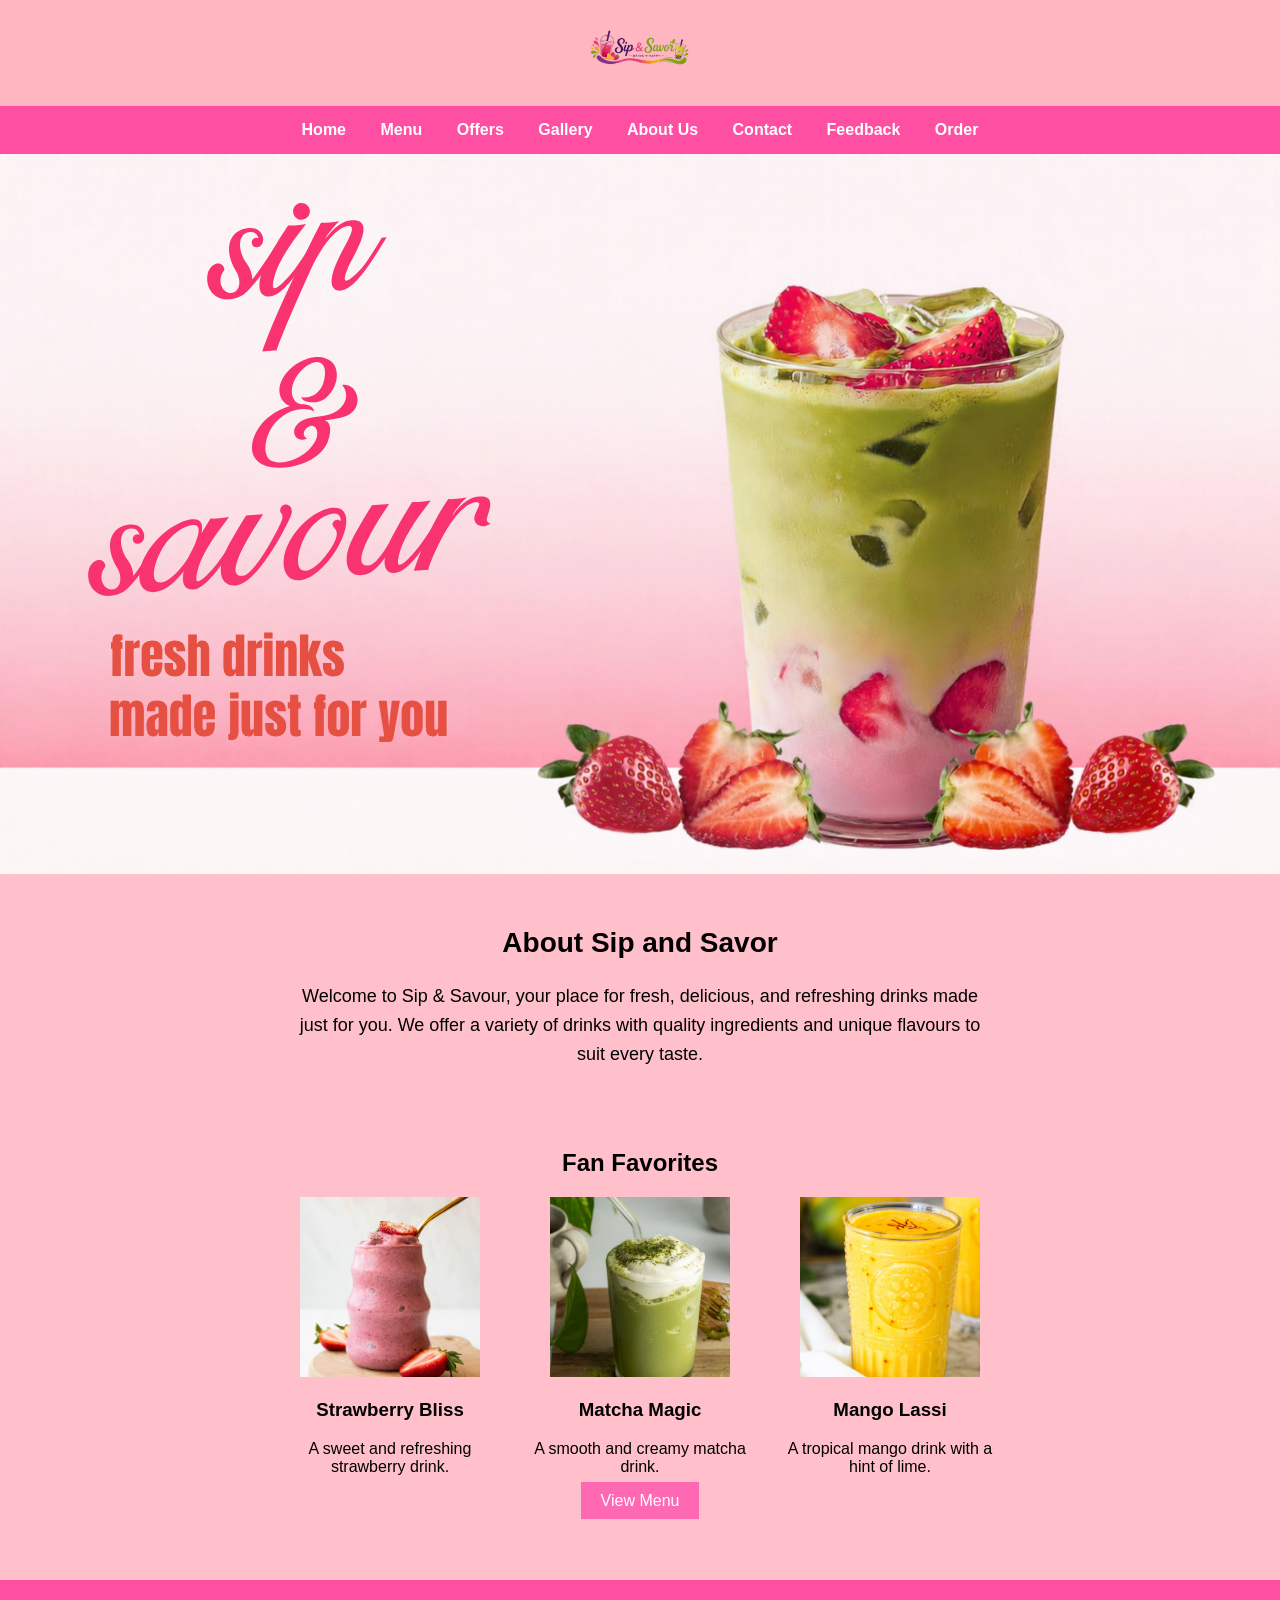
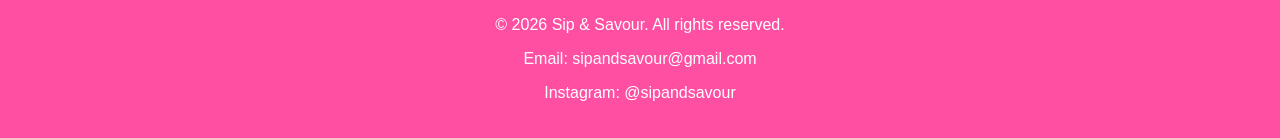
<file: index.html>
<!DOCTYPE html>
<html>
    <head>
        <title>SIP AND SAVOR</title>
        <link rel="stylesheet" href="style.css">
    </head>
    <body>
        <header>
            <img src="LOGO.png" alt="Logo" class="logo">
        </header>
        <nav>           
    <a href="index.html">Home</a>
    <a href="menu.html">Menu</a>
    <a href="offer.html">Offers</a>
    <a href="gallery.html">Gallery</a>
    <a href="about.html">About Us</a>
    <a href="contact.html">Contact</a>
    <a href="feedback.html">Feedback</a>
    <a href="order.html">Order</a>
        </nav>
    <div class="banner">
        <img src="2.png" alt="fresh drinks" class="banner-image" id="bannerImage">
    </div>

   <div class="about">
    <h2> 
        About Sip and Savor
    </h2>
    <p>
         Welcome to Sip & Savour, your place for fresh, delicious, and refreshing
        drinks made just for you. We offer a variety of drinks with quality
        ingredients and unique flavours to suit every taste.
    </p>
   </div>
   <div class="home-menu">

    <h2>Fan Favorites</h2>
    <div class="drink-type">

    <div class="drink">
    <img src="strawberry.jpeg" alt="Drink 1">
    <h3>Strawberry Bliss</h3>
    <p>A sweet and refreshing strawberry drink.</p>
    </div>

    <div class="drink">
        <img src="matcha.jpg" alt="Drink 2">
        <h3>Matcha Magic</h3>
        <p>A smooth and creamy matcha drink.</p>
    </div>

    <div class="drink">
        <img src="mango.jpg" alt="Drink 3">
        <h3>Mango Lassi</h3>
        <p>A tropical mango drink with a hint of lime.</p>
    </div>

    </div>

    <a href="menu.html" class="view-menu">View Menu</a>

   </div>
<footer>
    <p>&copy; 2026 Sip & Savour. All rights reserved.</p>
    <p>Email: sipandsavour@gmail.com</p>
    <p>Instagram: @sipandsavour</p>
</footer>

<script src="script.js"></script>
    </body>
</html>
</file>
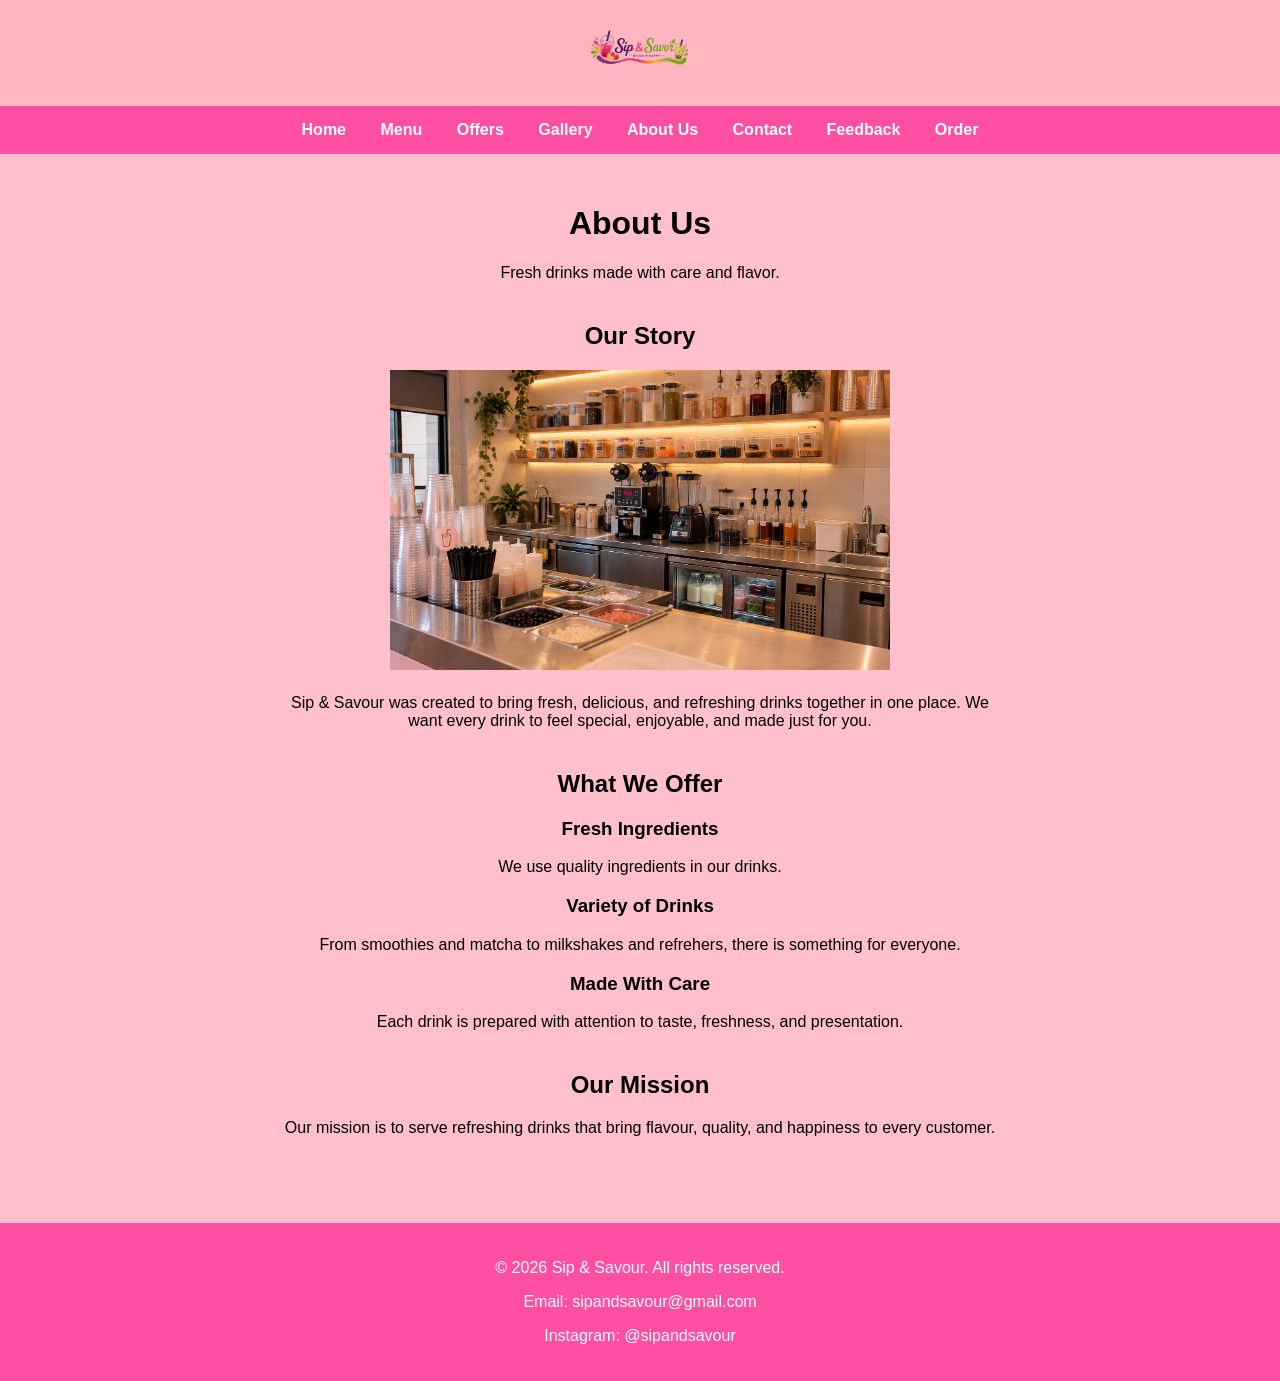
<file: about.html>
<!DOCTYPE html>
<html>
    <head>
        <title>SIP AND SAVOR</title>
        <link rel="stylesheet" href="style.css">
    </head>
    <body>
        <header>
            <img src="LOGO.png" alt="Logo" class="logo">
        </header>
        <nav>           
    <a href="index.html">Home</a>
    <a href="menu.html">Menu</a>
    <a href="offer.html">Offers</a>
    <a href="gallery.html">Gallery</a>
    <a href="about.html">About Us</a>
    <a href="contact.html">Contact</a>
    <a href="feedback.html">Feedback</a>
    <a href="order.html">Order</a>
        </nav>
    
    <div class="about-page">
        <h1>About Us</h1>
        <p>Fresh drinks made with care and flavor.</p>

        <div class="our-story">
            <h2>Our Story</h2>
            <img src="image10.png" alt="Our Story">
            <p>
            Sip & Savour was created to bring fresh, delicious, and refreshing
            drinks together in one place. We want every drink to feel special,
            enjoyable, and made just for you.
            </p>
        </div>
        <div class="what-we-offer">
            <h2>What We Offer</h2>

            <h3>Fresh Ingredients</h3>
            <p>We use quality ingredients in our drinks.</p>

            <h3>Variety of Drinks</h3>
            <p>
            From smoothies and matcha to milkshakes and refrehers, there is something for everyone.
            </p>

            <h3>Made With Care</h3>
            <p>
            Each drink is prepared with attention to taste,
            freshness, and presentation.
            </p>
        </div>
        <div class="mission">
            <h2>Our Mission</h2>
            <p>
            Our mission is to serve refreshing drinks that bring flavour,
            quality, and happiness to every customer.
            </p>
        </div>
    </div>

    <footer>
    <p>&copy; 2026 Sip & Savour. All rights reserved.</p>
    <p>Email: sipandsavour@gmail.com</p>
    <p>Instagram: @sipandsavour</p>
    </footer>
    </body>
</html>
</file>
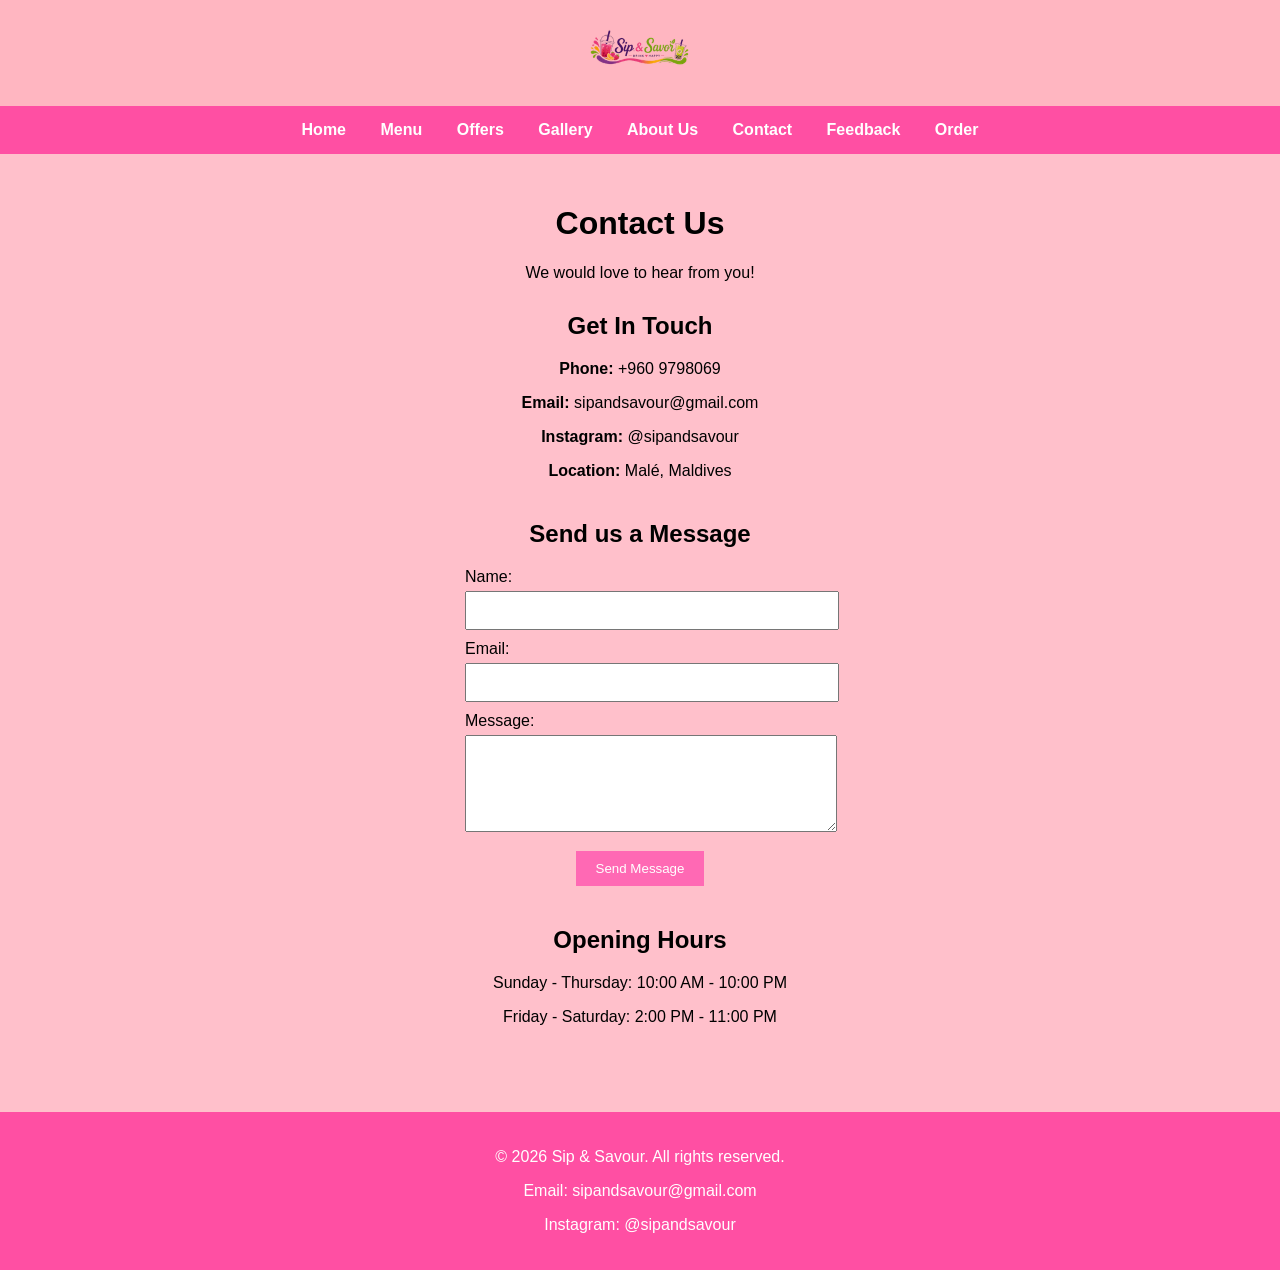
<file: contact.html>
<!DOCTYPE html>
<html>
    <head>
        <title>SIP AND SAVOR</title>
        <link rel="stylesheet" href="style.css">
    </head>
    <body>
        <header>
            <img src="LOGO.png" alt="Logo" class="logo">
        </header>
        <nav>           
    <a href="index.html">Home</a>
    <a href="menu.html">Menu</a>
    <a href="offer.html">Offers</a>
    <a href="gallery.html">Gallery</a>
    <a href="about.html">About Us</a>
    <a href="contact.html">Contact</a>
    <a href="feedback.html">Feedback</a>
    <a href="order.html">Order</a>
        </nav>
    

<div class="contact">
        <h1>Contact Us</h1>
        <p>We would love to hear from you!</p>

        <div class="contact-info">

            <h2>Get In Touch</h2>
            <p><strong>Phone:</strong> +960 9798069</p>
            <p><strong>Email:</strong> sipandsavour@gmail.com</p>
            <p><strong>Instagram:</strong> @sipandsavour</p>
            <p><strong>Location:</strong> Malé, Maldives</p>
        </div>
    

    <div class="contact-form">
        <h2>Send us a Message</h2>

        <form>

            <label>Name:</label>
            <input type="text" name="name">

            <label>Email:</label>
            <input type="email" name="email">

            <label>Message:</label>
            <textarea name="message" rows="5"></textarea>

            <button type="submit">Send Message</button>
        </form>
    </div>

    <div class="hours">
        <h2>Opening Hours</h2>

        <p>Sunday - Thursday: 10:00 AM - 10:00 PM</p>
        <p>Friday - Saturday: 2:00 PM - 11:00 PM</p>
    </div>
</div>
 <footer>
    <p>&copy; 2026 Sip & Savour. All rights reserved.</p>
    <p>Email: sipandsavour@gmail.com</p>
    <p>Instagram: @sipandsavour</p>
    </footer>
   </body>
</html>
</file>
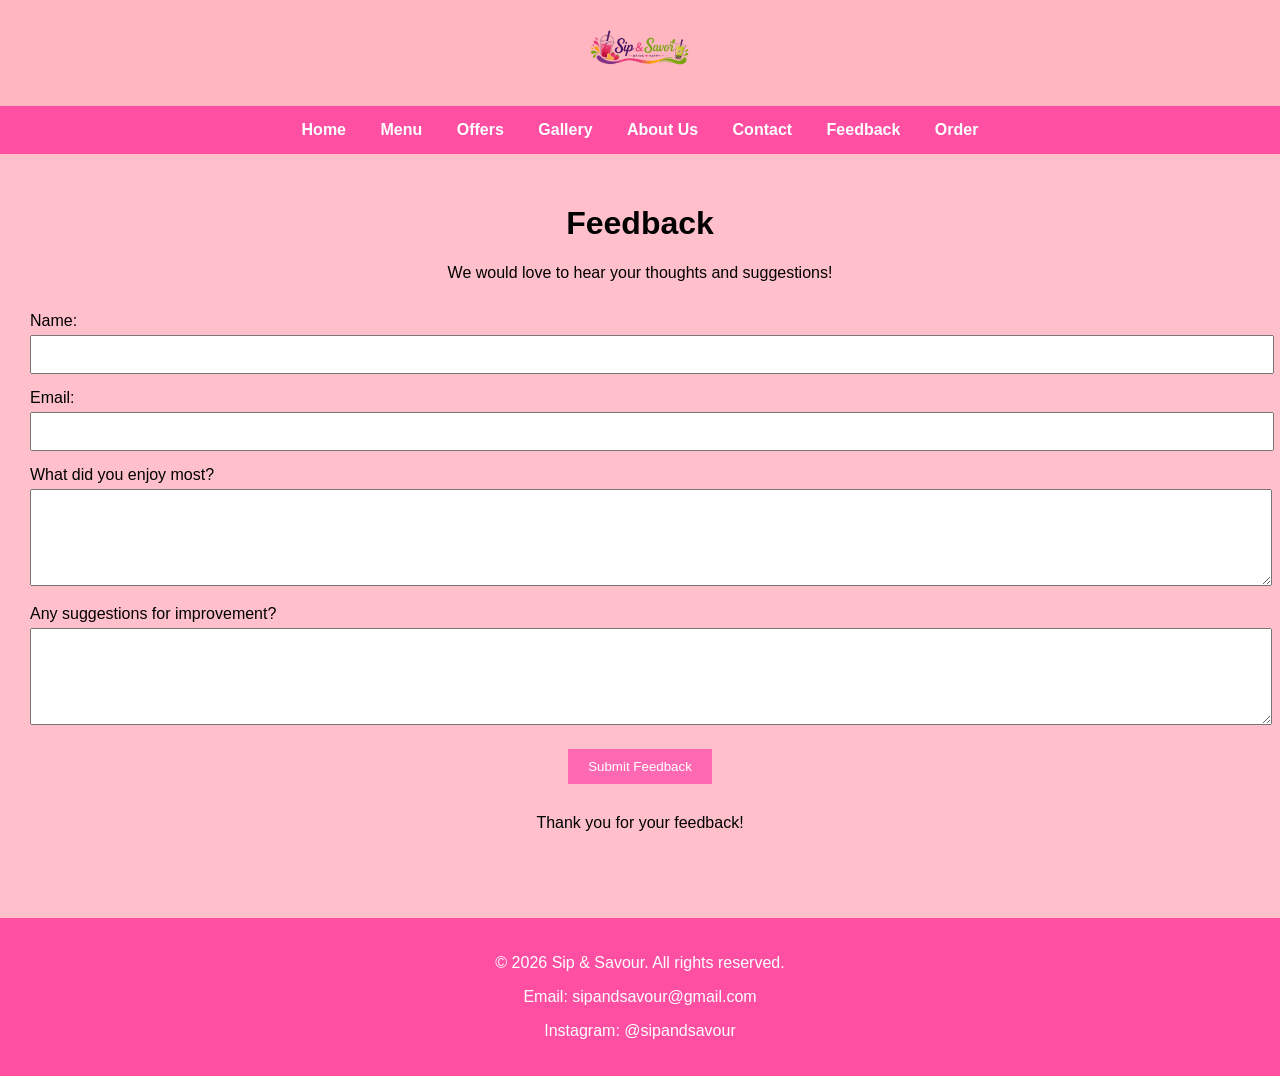
<file: feedback.html>
<!DOCTYPE html>
<html>
    <head>
        <title>SIP AND SAVOR</title>
        <link rel="stylesheet" href="style.css">
    </head>
    <body>
        <header>
            <img src="LOGO.png" alt="Logo" class="logo">
        </header>
        <nav>           
    <a href="index.html">Home</a>
    <a href="menu.html">Menu</a>
    <a href="offer.html">Offers</a>
    <a href="gallery.html">Gallery</a>
    <a href="about.html">About Us</a>
    <a href="contact.html">Contact</a>
    <a href="feedback.html">Feedback</a>
    <a href="order.html">Order</a>
        </nav>

    <div class="feedback-page">
        <h1>Feedback</h1>
        <p>We would love to hear your thoughts and suggestions!</p>
        <form class="feedback-form">

            <label>Name:</label>
            <input type="text" name="name">

            <label>Email:</label>
            <input type="email" name="email">

            <label>What did you enjoy most?</label>
            <textarea name="enjoyed" rows="5"></textarea>

            <label>Any suggestions for improvement?</label>
            <textarea name="suggestions" rows="5"></textarea>

            <br>
            <button type="submit">Submit Feedback</button>
        </form>
        <p>Thank you for your feedback!</p>
    </div>
     <footer>
    <p>&copy; 2026 Sip & Savour. All rights reserved.</p>
    <p>Email: sipandsavour@gmail.com</p>
    <p>Instagram: @sipandsavour</p>
    </footer>
    </body>
</html>
</file>
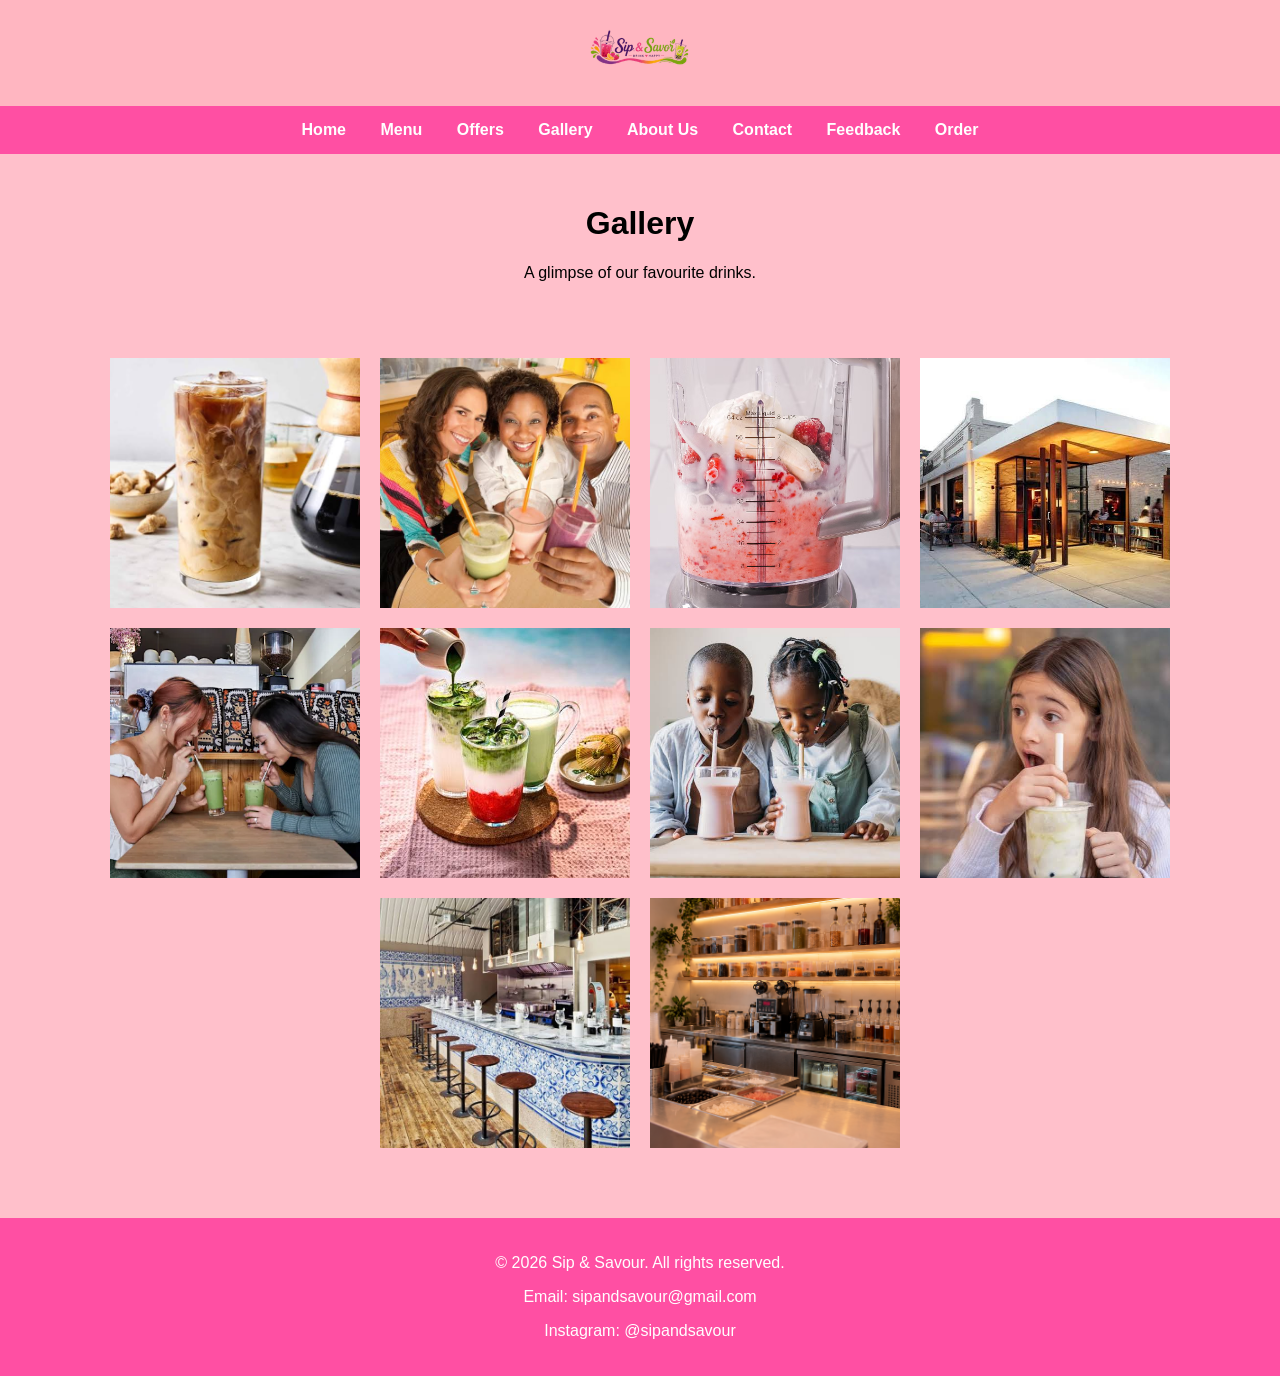
<file: gallery.html>
<!DOCTYPE html>
<html>
    <head>
        <title>SIP AND SAVOR</title>
        <link rel="stylesheet" href="style.css">
    </head>
    <body>
        <header>
            <img src="LOGO.png" alt="Logo" class="logo">
        </header>
        <nav>           
    <a href="index.html">Home</a>
    <a href="menu.html">Menu</a>
    <a href="offer.html">Offers</a>
    <a href="gallery.html">Gallery</a>
    <a href="about.html">About Us</a>
    <a href="contact.html">Contact</a>
    <a href="feedback.html">Feedback</a>
    <a href="order.html">Order</a>
        </nav>
    <div class="gallery-section">
    <h1>Gallery</h1>
    <p>A glimpse of our favourite drinks.</p>
    </div>
    <div class="gallery">
        <img src="coffee2.jpeg" alt="Drink 1">
        <img src="people.jpeg" alt="Drink 2">
        <img src="smoothies.jpg.avif" alt="Drink 3">

        <img src="restaurent.jpeg" alt="Drink 4">
        <img src="drinking.webp" alt="Drink 5">
        <img src="matcha-made.jpeg" alt="Drink 6">

        <img src="image7.jpeg" alt="Drink 7">
        <img src="image8.jpeg" alt="Drink 8">
        <img src="image9.jpeg" alt="Drink 9">
        <img src="image10.png" alt="Drink 10">
    </div>
    <footer>
    <p>&copy; 2026 Sip & Savour. All rights reserved.</p>
    <p>Email: sipandsavour@gmail.com</p>
    <p>Instagram: @sipandsavour</p>
    </footer>
    </body>
</html>
</file>
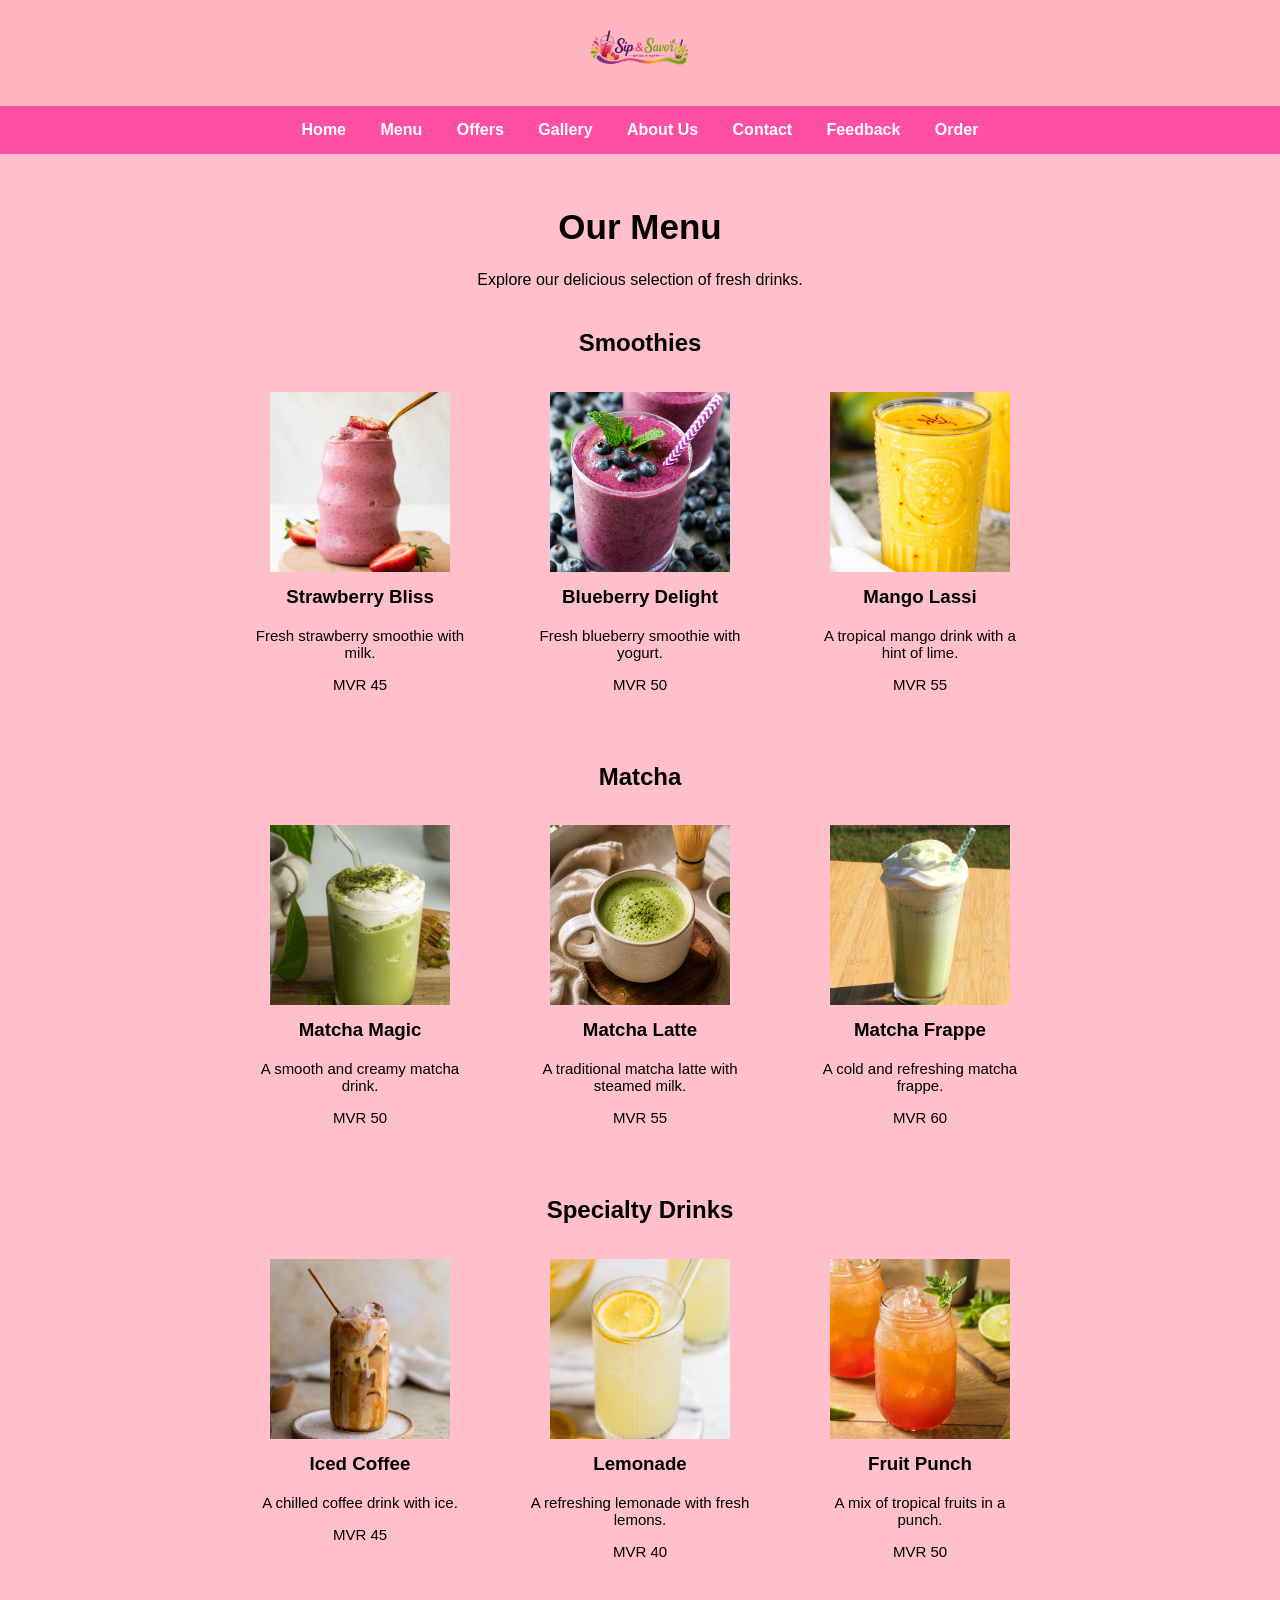
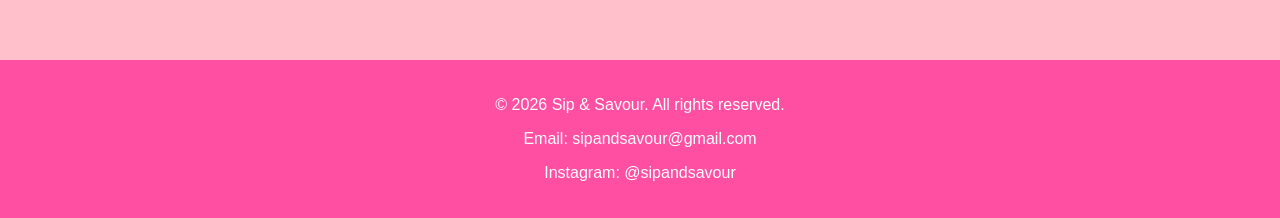
<file: menu.html>
<!DOCTYPE html>
<html>
    <head>
        <title>SIP AND SAVOR</title>
        <link rel="stylesheet" href="style.css">
    </head>
    <body>
        <header>
            <img src="LOGO.png" alt="Logo" class="logo">
        </header>
        <nav>           
    <a href="index.html">Home</a>
    <a href="menu.html">Menu</a>
    <a href="offer.html">Offers</a>
    <a href="gallery.html">Gallery</a>
    <a href="about.html">About Us</a>
    <a href="contact.html">Contact</a>
    <a href="feedback.html">Feedback</a>
    <a href="order.html">Order</a>
        </nav>

<div class="menu">
    <h1>Our Menu</h1>
    <p>Explore our delicious selection of fresh drinks.</p>

    <div class="menu-category">

        <h2>Smoothies</h2>

        <div class="menu-items">
            
            <div class="menu-drinks">
                <img src="strawberry.jpeg" alt="Strawberry Bliss">
                <h3>Strawberry Bliss</h3>
                <p>Fresh strawberry smoothie with milk.</p>
                <p>MVR 45</p>
            </div>
            <div class="menu-drinks">
                <img src="blueberry.jpg" alt="Blueberry smoothie">
                <h3>Blueberry Delight</h3>
                <p>Fresh blueberry smoothie with yogurt.</p>
                <p>MVR 50</p>
            </div>
            <div class="menu-drinks">
                <img src="mango.jpg" alt="Mango Lassi">
                <h3>Mango Lassi</h3>
                <p>A tropical mango drink with a hint of lime.</p>
                <p>MVR 55</p>
            </div>
        </div>
    </div>

    <div class="menu-category">
        <h2>Matcha</h2>
        <div class="menu-items">
            <div class="menu-drinks">
                <img src="matcha.jpg" alt="Matcha Magic">
                <h3>Matcha Magic</h3>
                <p>A smooth and creamy matcha drink.</p>
                <p>MVR 50</p>
            </div>
            <div class="menu-drinks">
                <img src="matcha-latte.jpg" alt="Matcha Latte">
                <h3>Matcha Latte</h3>
                <p>A traditional matcha latte with steamed milk.</p>
                <p>MVR 55</p>
            </div>
            <div class="menu-drinks">
                <img src="matcha-frappe.jpg" alt="Matcha Frappe">
                <h3>Matcha Frappe</h3>
                <p>A cold and refreshing matcha frappe.</p>
                <p>MVR 60</p>
            </div>

        </div>
    </div>      
    
    <div class="menu-category">
        <h2>Specialty Drinks</h2>
        <div class="menu-items">
            <div class="menu-drinks">
                <img src="iced-coffee.jpg" alt="Iced Coffee">
                <h3>Iced Coffee</h3>
                <p>A chilled coffee drink with ice.</p>
                <p>MVR 45</p>
            </div>
            <div class="menu-drinks">
                <img src="lemonade.jpg" alt="Lemonade">
                <h3>Lemonade</h3>
                <p>A refreshing lemonade with fresh lemons.</p>
                <p>MVR 40</p>
            </div>
            <div class="menu-drinks">
                <img src="fruit-punch.jpeg" alt="Fruit Punch">
                <h3>Fruit Punch</h3>
                <p>A mix of tropical fruits in a punch.</p>
                <p>MVR 50</p>
            </div>

        </div>

    </div>

</div>   

<footer>
    <p>&copy; 2026 Sip & Savour. All rights reserved.</p>
    <p>Email: sipandsavour@gmail.com</p>
    <p>Instagram: @sipandsavour</p>
</footer>

    </body>
</html>
</file>
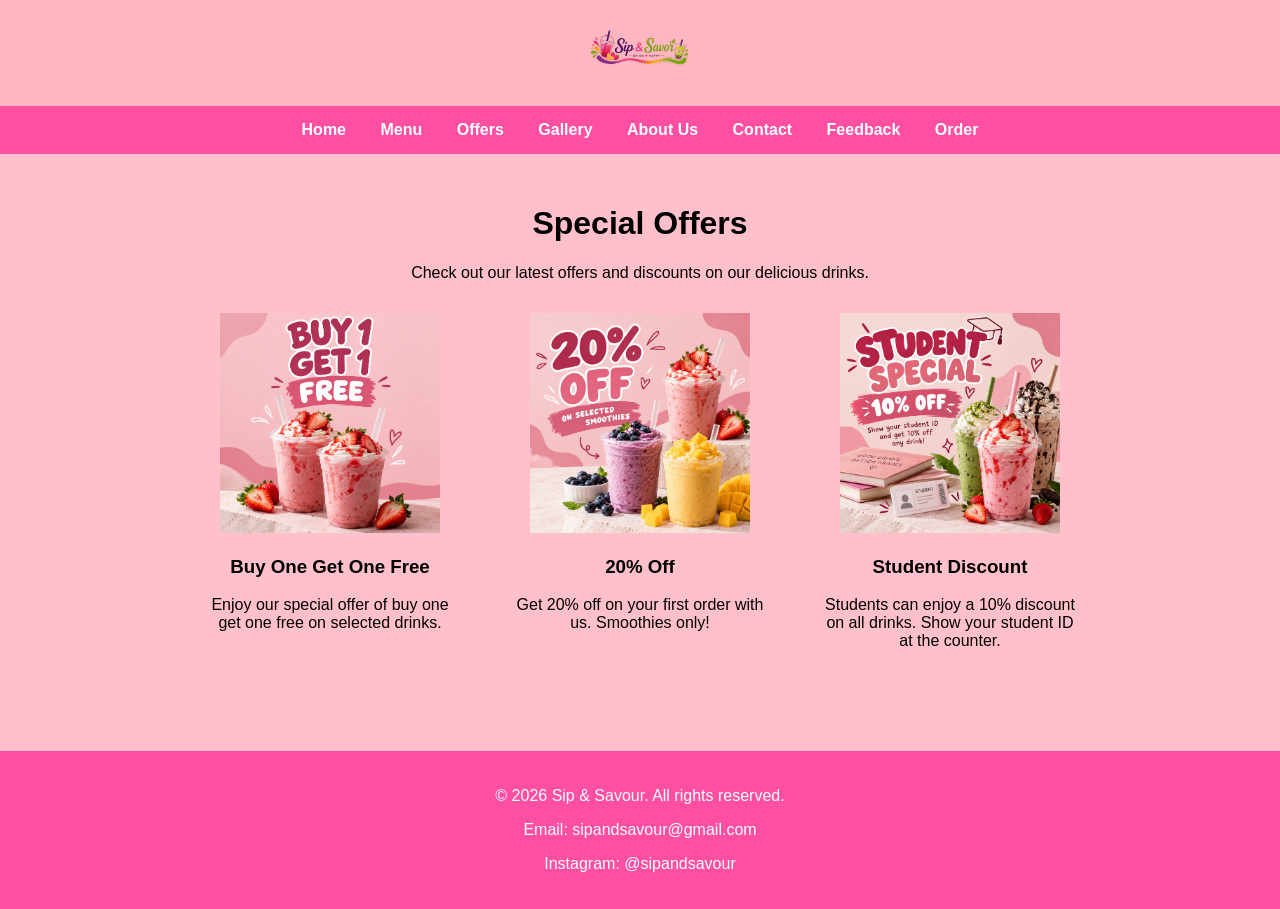
<file: offer.html>
<!DOCTYPE html>
<html>
    <head>
        <title>SIP AND SAVOR</title>
        <link rel="stylesheet" href="style.css">
    </head>
    <body>
        <header>
            <img src="LOGO.png" alt="Logo" class="logo">
        </header>
        <nav>           
    <a href="index.html">Home</a>
    <a href="menu.html">Menu</a>
    <a href="offer.html">Offers</a>
    <a href="gallery.html">Gallery</a>
    <a href="about.html">About Us</a>
    <a href="contact.html">Contact</a>
    <a href="feedback.html">Feedback</a>
    <a href="order.html">Order</a>
        </nav>
    <div class="offers">

        <h1>Special Offers</h1>
        <p>Check out our latest offers and discounts on our delicious drinks.</p>

        <div class="offer-provided">
            <div class="offer">
                <img src="BOGOF.png" alt="Buy One Get One Free">
                <h3>Buy One Get One Free</h3>
                <p>Enjoy our special offer of buy one get one free on selected drinks.</p>
            </div>
            <div class="offer">
                <img src="smoothie-dis.png" alt="20% Off">
                <h3>20% Off</h3>
                <p>Get 20% off on your first order with us. Smoothies only!</p>
            </div>
            <div class="offer">
                <img src="student.png" alt="Student Discount">
                <h3>Student Discount</h3>
                <p>Students can enjoy a 10% discount on all drinks. Show your student ID at the counter.</p>
            </div>
        </div>

    </div>
    <footer>
    <p>&copy; 2026 Sip & Savour. All rights reserved.</p>
    <p>Email: sipandsavour@gmail.com</p>
    <p>Instagram: @sipandsavour</p>
    </footer>
    
    </body>
</html>
</file>
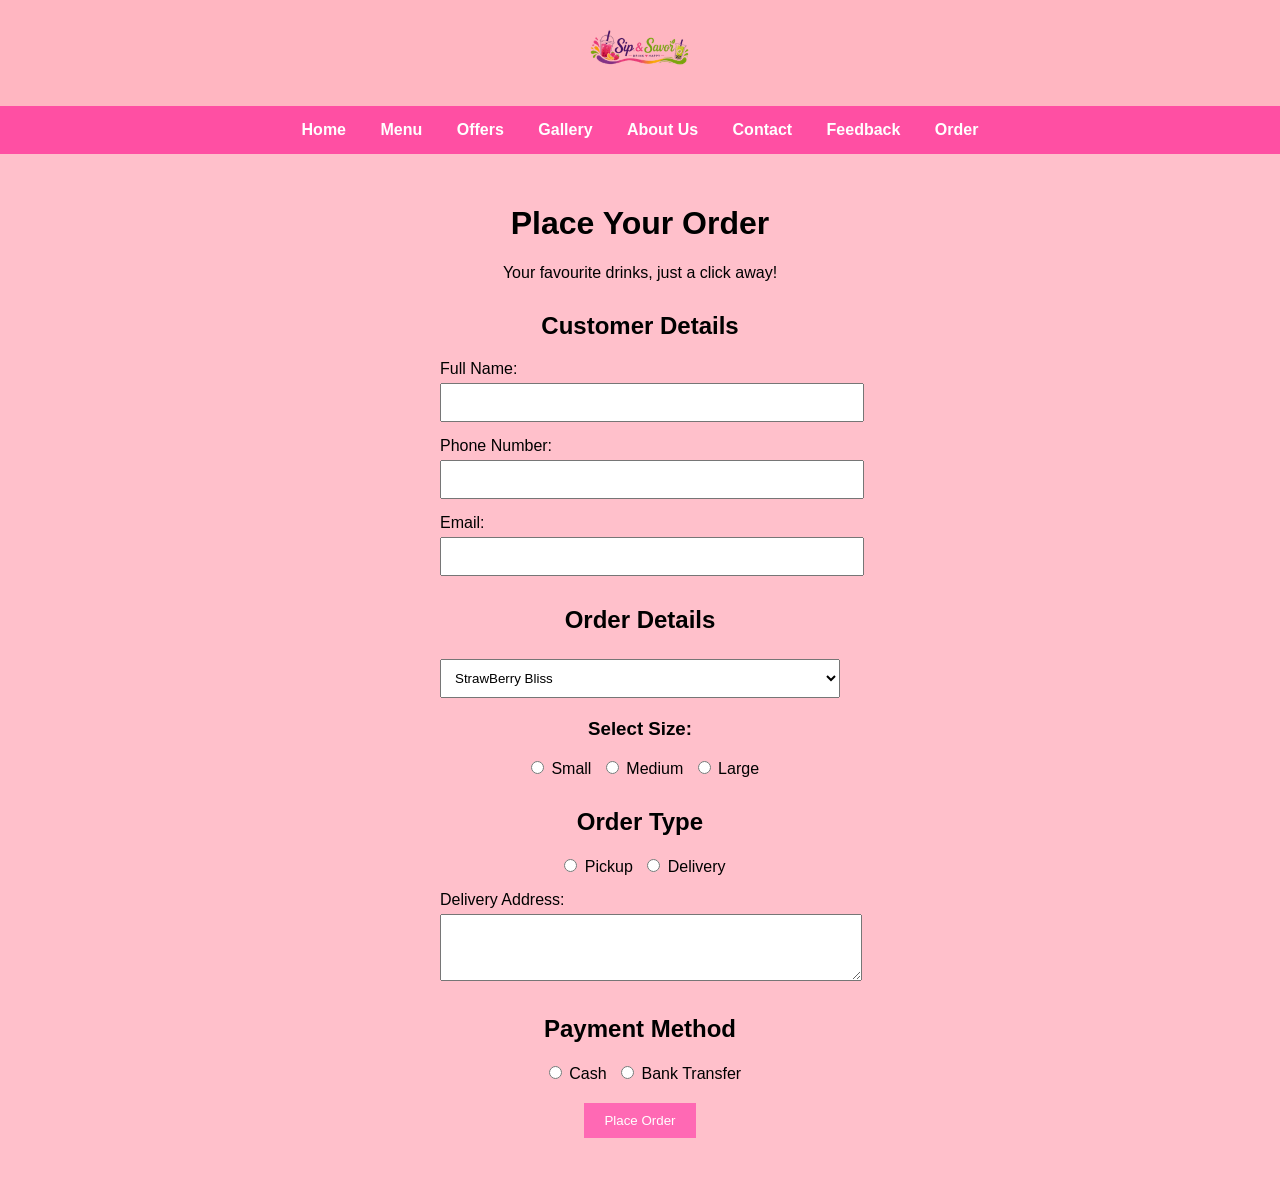
<file: order.html>
<!DOCTYPE html>
<html>
    <head>
        <title>SIP AND SAVOR</title>
        <link rel="stylesheet" href="style.css">
    </head>
    <body>
        <header>
            <img src="LOGO.png" alt="Logo" class="logo">
        </header>
        <nav>           
    <a href="index.html">Home</a>
    <a href="menu.html">Menu</a>
    <a href="offer.html">Offers</a>
    <a href="gallery.html">Gallery</a>
    <a href="about.html">About Us</a>
    <a href="contact.html">Contact</a>
    <a href="feedback.html">Feedback</a>
    <a href="order.html">Order</a>
        </nav>
    <div class="order-page">

        <h1>Place Your Order</h1>
        <p>Your favourite drinks, just a click away!</p>

        <form class="order-form">
            <h2>Customer Details</h2>

            <label>Full Name:</label>
            <input type="text" name="fullname">

            <label>Phone Number:</label>
            <input type="text" name="phone">

            <label>Email:</label>
            <input type="email" name="email">

            <h2>Order Details</h2>
            <select name="drink">
                <option>StrawBerry Bliss</option>
                <option>Blueberry Delight</option>
                <option>Mango Lassi</option>
                <option>Matcha Magic</option>
                <option>Matcha Latte</option>
                <option>Matcha Frappe</option>
                <option>Iced Coffee</option>
                <option>Lemonade</option>
                <option>Fruit Punch</option>
            </select>

            <h3>Select Size:</h3>
            <input type="radio" name="size" value="Small"> Small
            <input type="radio" name="size" value="Medium"> Medium
            <input type="radio" name="size" value="Large"> Large


            <h2>Order Type</h2>

            <input type="radio" name="order-type" value="Pickup"> Pickup
            <input type="radio" name="order-type" value="Delivery"> Delivery


            <label>Delivery Address:</label>
            <textarea name="address" rows="3"></textarea>


            <h2>Payment Method</h2>

            <input type="radio" name="payment" value="Cash"> Cash
            <input type="radio" name="payment" value="Bank Transfer"> Bank Transfer


            <br>

            <button type="submit">Place Order</button>
        </form>
    </div>

    </body>
</html>
</file>
<file: style.css>
body {
    margin: 0;
    background-color: rgb(255, 192, 203);
    font-family: Arial, sans-serif;
}

header {
    text-align: center;
    background-color: lightpink;
    padding: 1px;
}

.logo {
    width: 100px;
    height: auto;
}

nav {
    background-color: #ff4fa3;
    padding: 15px 5px;
    text-align: center;

}

nav a {
    color: white;
    text-decoration: none;
    margin: 0 15px;
    font-weight: bold;
}


.banner {
    width: 100%;
    overflow: hidden;
    
}

.banner-image {
    width: 100%;
    height: auto;
    object-fit: contain;
    display: block;
}


.about {
    text-align: center;
    padding: 30px;
}

.about h2 {
    font-size: 28px;
}

.about p {
    font-size: 18px;
    line-height: 1.6;
    max-width: 700px;
    margin: 0 auto;
}

.home-menu {
    text-align: center;
    padding: 30px;
}

.drink-type {
    display: flex;
    justify-content: center;
    gap: 30px;
}

.drink {
    width: 220px;
    text-align: center;
}

.drink img {
    width: 180px;
    height: 180px;
    object-fit: cover;
}

.view-menu {
    padding: 10px 20px;
    background-color: hotpink;
    color: white;
    text-decoration: none;
}

footer {
    background-color: #ff4fa3;
    color: white;
    text-align: center;
    padding: 20px;
    margin-top: 40px;
}

.menu {
    text-align: center;
    padding: 30px;
}

.menu h1 {
    font-size: 35px;
}

.menu-category {
    margin-top: 40px;
}

.menu-items {
    display: flex;
    justify-content: center;
    gap: 30px;
    flex-wrap: wrap;
}

.menu-drinks {
    width: 220px;
    padding: 15px;
}

.menu-drinks img {
    width: 180px;
    height: 180px;
    object-fit: cover;
}

.menu-drinks h3 {
    margin-top: 10px;
}

.menu-drinks p {
    font-size: 15px;
}

.offers {
    text-align: center;
    padding: 30px;
}

.offer-provided {
    display: flex;
    justify-content: center;
    gap: 30px;
    flex-wrap: wrap;
}

.offer {
    width: 250px;
    padding: 15px;
}

.offer img {
    width: 220px;
    height: 220px;
    object-fit: cover;
}

.gallery {
    display: flex;
    justify-content: center;
    gap: 20px;
    flex-wrap: wrap;
    padding: 30px;
}

.gallery img {
    width: 250px;
    height: 250px;
    object-fit: cover;
}

.gallery-section {
    text-align: center;
    padding: 30px;
}

.about-page {
    text-align: center;
    padding: 30px;
}

.our-story {
    margin-top: 40px;
}

.our-story img {
    width: 500px;
    height: 300px;
    object-fit: cover;
}

.our-story p {
    max-width: 700px;
    margin: 20px auto;
}

.what-we-offer {
    margin-top: 40px;
}

.mission {
    margin-top: 40px;
}

.contact {
    text-align: center;
    padding: 30px;
}

.contact-info {
    margin-top: 30px;
}

.contact-form {
    margin-top: 40px;
}

.contact-form form {
    width: 350px;
    margin: 0 auto;
}

.contact-form label {
    display: block;
    text-align: left;
    margin-top: 10px;
}

.contact-form input,
.contact-form textarea {
    width: 100%;
    padding: 10px;
    margin-top: 5px;
}

.contact-form button {
    margin-top: 15px;
    padding: 10px 20px;
    background-color: hotpink;
    color: white;
    border: none;
}

.hours {
    margin-top: 40px;
}

.feedback-page {
    text-align: center;
    padding: 30px;
}

.feedback-form {
    margin-top: 40px;
    margin: 30px auto;
}

.feedback-form label {
    display: block;
    text-align: left;
    margin-top: 15px;
}

.feedback-form input[type="text"],
.feedback-form input[type="email"],
.feedback-form textarea {
    width: 100%;
    padding: 10px;
    margin-top: 5px;
}

.feedback-form h3 {
    margin-top: 25px;
}

.feedback-form button {
    margin-top: 20px;
    padding: 10px 20px;
    background-color: hotpink;
    color: white;
    border: none;
}

.order-page {
    text-align: center;
    padding: 30px;
}

.order-form {
    width: 400px;
    margin: 30px auto;
}

.order-form label {
    display: block;
    text-align: left;
    margin-top: 15px;
}

.order-form input[type="text"],
.order-form input[type="tel"],
.order-form input[type="email"],
.order-form input[type="number"],
.order-form select,
.order-form textarea {
    width: 100%;
    padding: 10px;
    margin-top: 5px;
}

.order-form h2 {
    margin-top: 30px;
}

.order-form h3 {
    margin-top: 20px;
}

.order-form input[type="radio"] {
    margin-left: 10px;
}

.order-form button {
    margin-top: 20px;
    padding: 10px 20px;
    background-color: hotpink;
    color: white;
    border: none;
}
</file>
